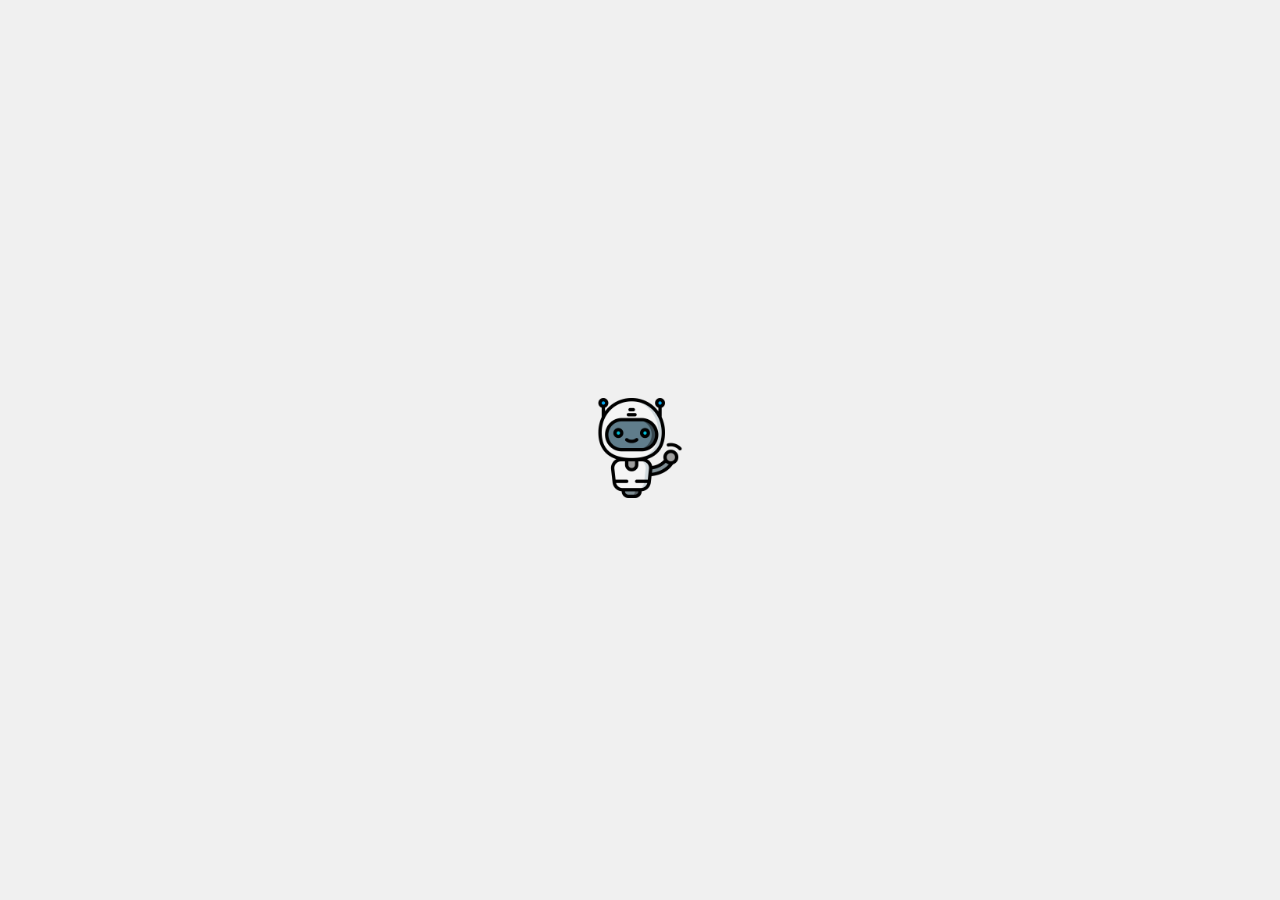
<file: WEProj02/index.html>
<!DOCTYPE html>
<html lang="en">
<head>
  <meta charset="UTF-8">
  <meta name="viewport" content="width=device-width, initial-scale=1.0">
  <title>Da-Medici</title>
  <style>
    body, html {
      height: 100%;
      margin: 0;
      padding: 0;
      display: flex;
      justify-content: center;
      align-items: center;
      background-color: #f0f0f0; /* Change this to your preferred background color */
    }

    .loading-container {
      text-align: center;
    }

    .loading-container img {
      width: 100px; /* Adjust size as needed */
      height: 100px;
      animation: spin 2s linear infinite; /* Apply the spin animation */
    }

    .loading-container p {
      font-size: 18px;
      font-weight: bold;
      margin-top: 20px;
    }

    @keyframes spin {
      0% { transform: rotate(0deg); }
      100% { transform: rotate(360deg); }
    }
  </style>
</head>
<body>
  <div class="loading-container">
    <img src="bot_icon.png" alt="Loading Icon">
  </div>

  <script>
    // Wait for 5 seconds and then redirect to sign_in.html
    setTimeout(function() {
      window.location.href = 'sign_in.html';
    }, 5000); // 5000 milliseconds = 5 seconds
  </script>
</body>
</html>
</file>
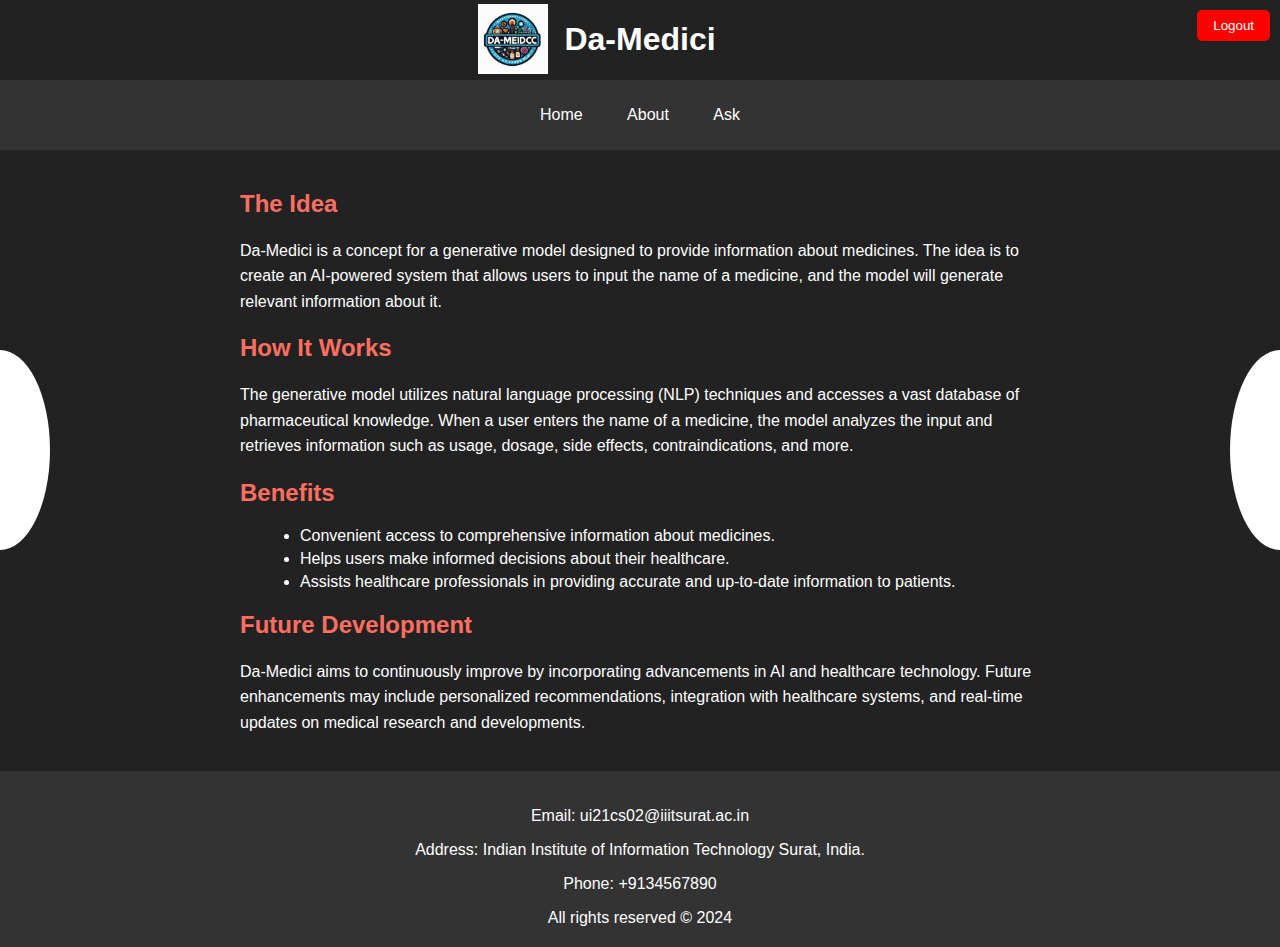
<file: WEProj02/About.html>
<!DOCTYPE html>
<html lang="en">
<head>
  <meta charset="UTF-8">
  <meta name="viewport" content="width=device-width, initial-scale=1.0">
  <title>About Page</title>
  <link rel="stylesheet" href="About.css">
</head>
<body> 

  <img src="damedici.jpg" alt="Logo" class="logo" style="position: absolute; top: 4px; left: calc(44% - 85px); z-index: 9999; width: 70px; height: auto;">

  <div class="logout" style="position: absolute; top: 10px; right: 10px;">
    <button id="logoutButton" style="background-color: red; color: #fff; border: none; border-radius: 5px; padding: 8px 16px; cursor: pointer; transition: background-color 0.3s;" onclick="window.location.href='log_in.html';">Logout</button>
</div>

<div class="curve-left"></div>
<div class="curve-right"></div>

  <h1>Da-Medici</h1>
  <nav class="navbar">
    <ul>
      <li><a href="Home.html">Home</a></li>
      <li><a href="#">About</a></li>
      <li><a href="Bot.html">Ask</a></li>
    </ul>
  </nav>
  <div class="container">
    <div class="content">
      <h2>The Idea</h2>
      <p>Da-Medici is a concept for a generative model designed to provide information about medicines. The idea is to create an AI-powered system that allows users to input the name of a medicine, and the model will generate relevant information about it.</p>
      <h2>How It Works</h2>
      <p>The generative model utilizes natural language processing (NLP) techniques and accesses a vast database of pharmaceutical knowledge. When a user enters the name of a medicine, the model analyzes the input and retrieves information such as usage, dosage, side effects, contraindications, and more.</p>
      <h2>Benefits</h2>
      <ul>
        <li>Convenient access to comprehensive information about medicines.</li>
        <li>Helps users make informed decisions about their healthcare.</li>
        <li>Assists healthcare professionals in providing accurate and up-to-date information to patients.</li>
      </ul>
      <h2>Future Development</h2>
      <p>Da-Medici aims to continuously improve by incorporating advancements in AI and healthcare technology. Future enhancements may include personalized recommendations, integration with healthcare systems, and real-time updates on medical research and developments.</p>
    </div>
  </div>

  <div class="bottom-container">
    <div class="dark-container">
      <p>Email: ui21cs02@iiitsurat.ac.in</p>
      <p>Address: Indian Institute of Information Technology Surat, India.</p>
      <p>Phone: +9134567890</p>
      <p>All rights reserved &copy; 2024</p>
    </div>
  </div>
</body>
</html>
</file>
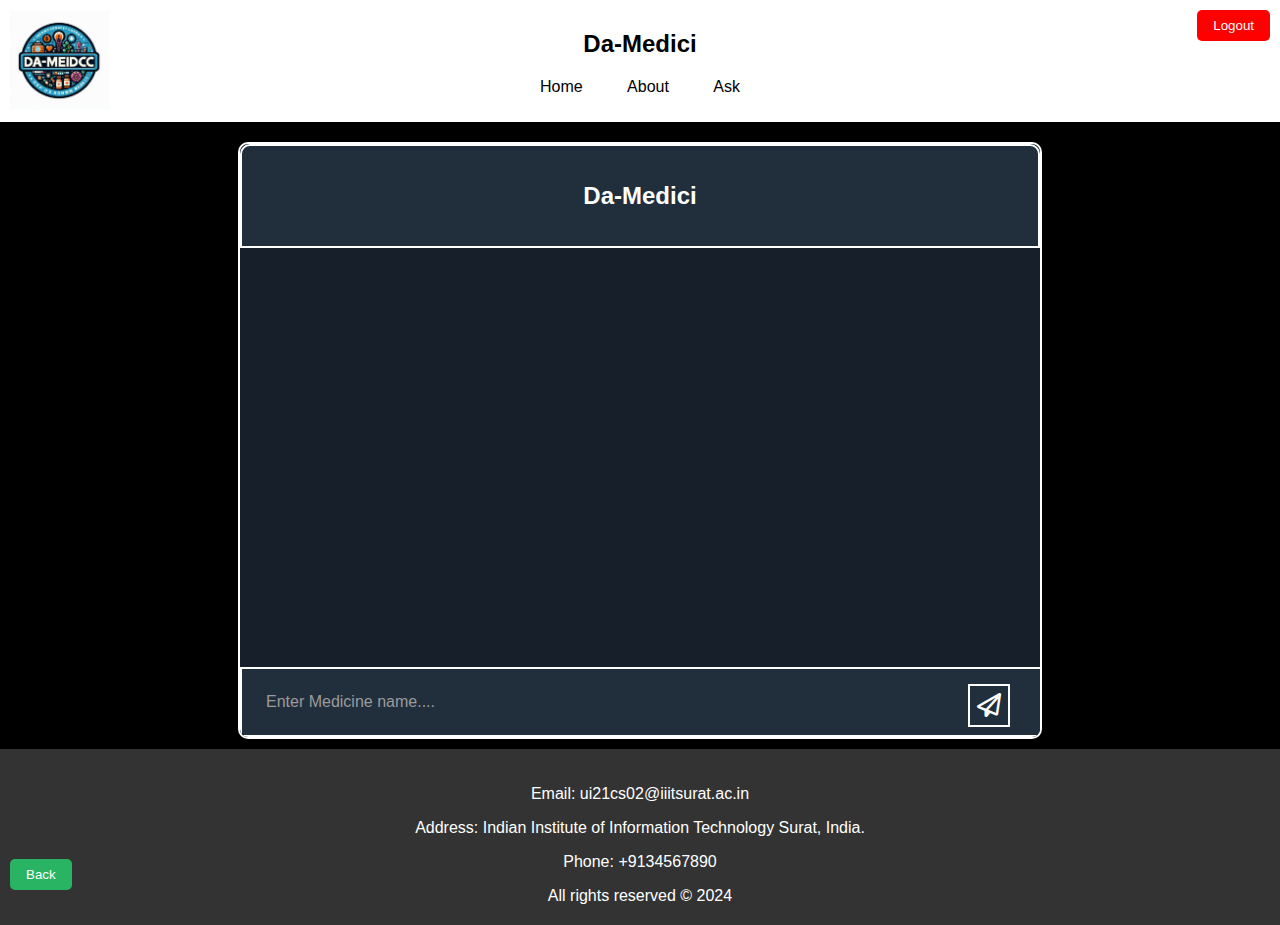
<file: WEProj02/Bot.html>
<!DOCTYPE html>
<html lang="en">
<head>
  <meta charset="UTF-8" />
  <meta name="viewport" content="width=device-width, initial-scale=1.0" />
  <title>Ask/Da-Medici</title>
  <link rel="stylesheet" href="bot.css" />
  <link rel="stylesheet" href="https://cdnjs.cloudflare.com/ajax/libs/font-awesome/6.2.1/css/all.min.css" />
</head>
<body>

  <img src="damedici.jpg" alt="Logo" class="logo" />

  <nav class="navbar" style="background-color: white; padding: 10px 0; text-align: center; margin-bottom: 20px;">
    <h2 style="color:black;">Da-Medici</h2>
    <ul style="list-style: none; padding: 0;">
      <li style="display: inline-block; margin: 0 10px;">
        <a href="Home.html" style="color: black; text-decoration: none; padding: 5px 10px; border-radius: 5px;">Home</a>
      </li>
      <li style="display: inline-block; margin: 0 10px;">
        <a href="About.html" style="color: black; text-decoration: none; padding: 5px 10px; border-radius: 5px;">About</a>
      </li>
      <li style="display: inline-block; margin: 0 10px;">
        <a href="Bot.html" style="color: black; text-decoration: none; padding: 5px 10px; border-radius: 5px;">Ask</a>
      </li>
    </ul>
  </nav>

  <div class="logout">
    <button id="logoutButton" onclick="window.location.href='log_in.html';">Logout</button>
  </div>

  <div class="backGo">
    <button id="backButton" onclick="window.location.href='Home.html';">Back</button>
  </div>

  <div class="container">
    <div class="cards">
      <div class="card-header">
        <h2 style="text-align: center;">Da-Medici</h2>
      </div>
      <div class="card-body">
        <!-- Chat messages will be dynamically added here -->
      </div>
      <div class="card-footer">
        <textarea
          name="message"
          class="input-chat"
          id=""
          cols="10"
          rows="1"
          placeholder="Enter Medicine name...."
          style="color:white;"
        ></textarea>
        <div class="sending-icon">
          <i class="fa-regular fa-paper-plane"></i>
        </div>
      </div>
    </div>
  </div>

  <div class="bottom-container">
    <div class="dark-container">
      <p>Email: ui21cs02@iiitsurat.ac.in</p>
      <p>Address: Indian Institute of Information Technology Surat, India.</p>
      <p>Phone: +9134567890</p>
      <p>All rights reserved &copy; 2024</p>
    </div>
  </div>

  <script defer src="bot.js"></script>
</body>
</html>
</file>
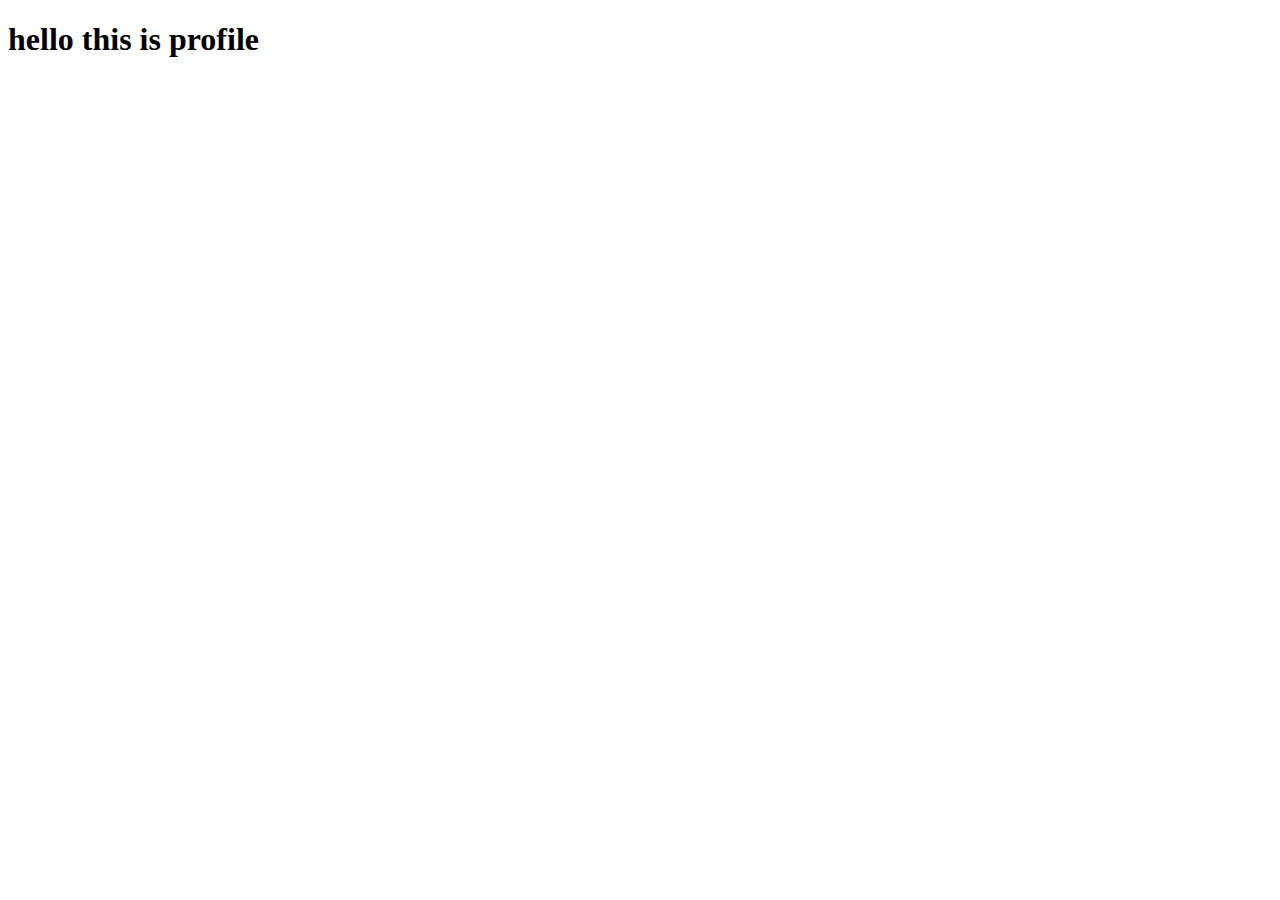
<file: WEProj02/bot_profile.html>
<!DOCTYPE html>
<html lang="en">
<head>
    <meta charset="UTF-8">
    <meta name="viewport" content="width=device-width, initial-scale=1.0">
    <title>Document</title>
</head>
<body>
    <h1> hello this is profile</h1>
    
</body>
</html>
</file>
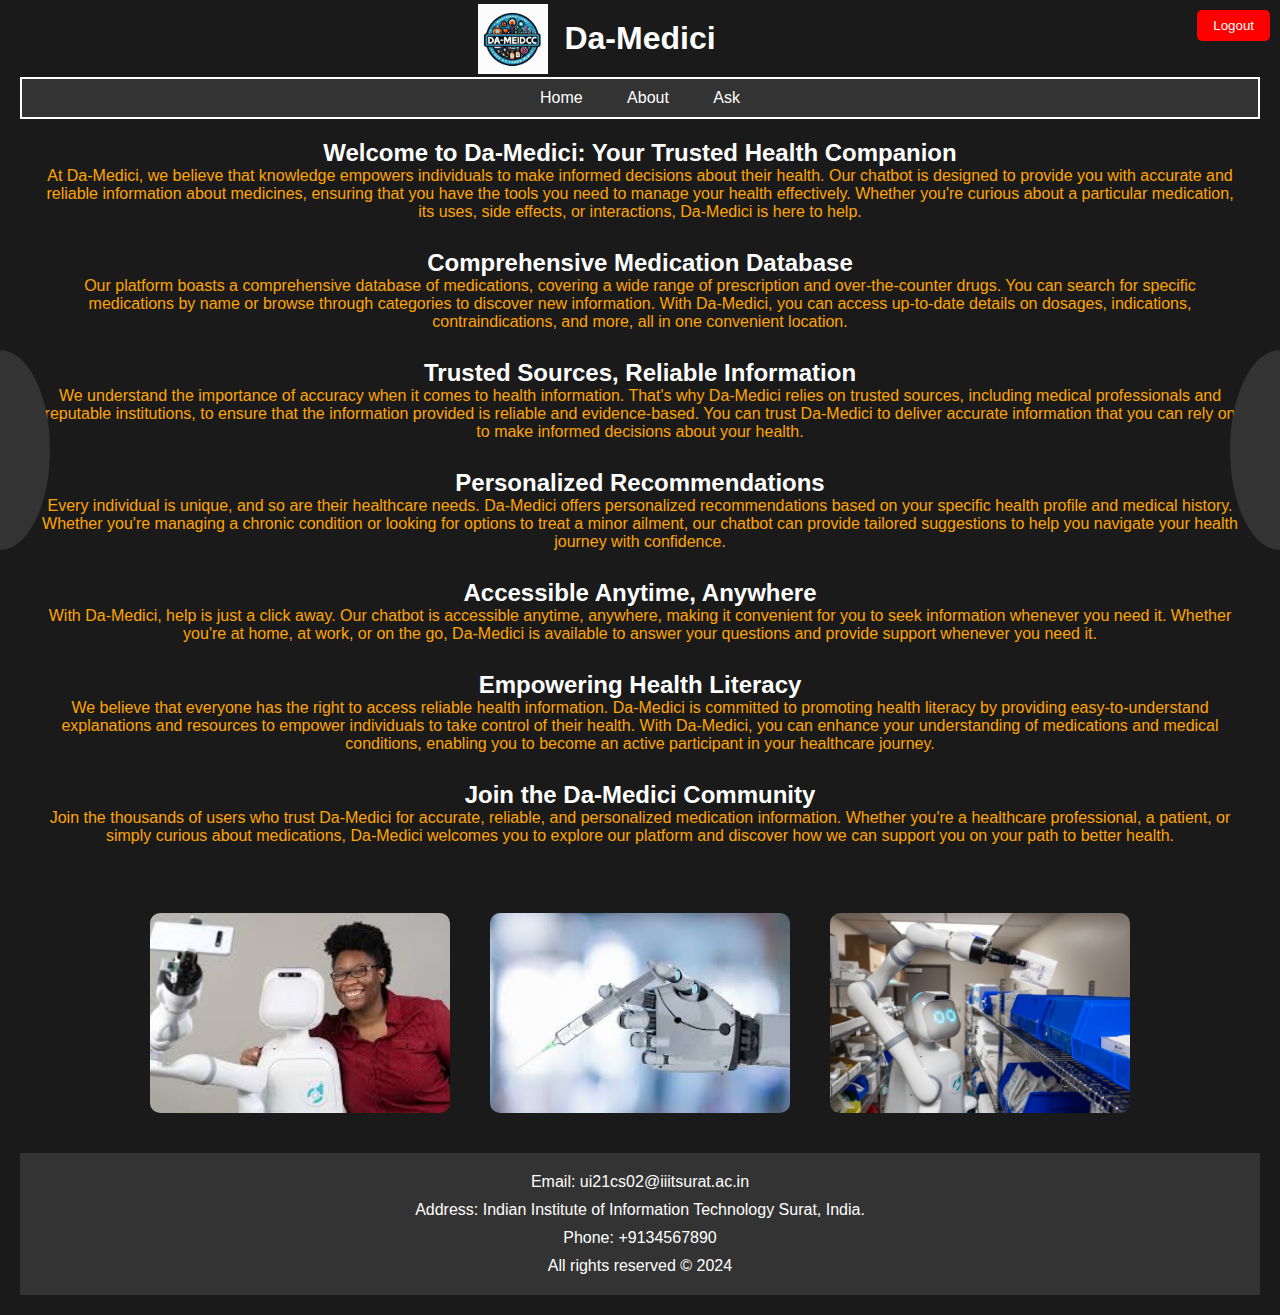
<file: WEProj02/Home.html>
<!DOCTYPE html>
<html lang="en">
<head>
  <meta charset="UTF-8">
  <meta name="viewport" content="width=device-width, initial-scale=1.0">
  <title>Home Page</title>
  <link rel="stylesheet" href="Home.css"> <!-- Using the Home.css file for styling -->
</head>
<body> 

  <img src="damedici.jpg" alt="Logo" class="logo" style="position: absolute; top: 4px; left: calc(44% - 85px); z-index: 9999; width: 70px; height: auto;">

  <div class="logout" style="position: absolute; top: 10px; right: 10px;">
    <button id="logoutButton" style="background-color: red; color: #fff; border: none; border-radius: 5px; padding: 8px 16px; cursor: pointer; transition: background-color 0.3s;" onclick="window.location.href='log_in.html';">Logout</button>
</div>

    <h1>Da-Medici</h1>
  <nav class="navbar">
    <ul>
      <li><a href="#">Home</a></li>
      <li><a href="About.html">About</a></li>
      <li><a href="Bot.html">Ask</a></li>
    </ul>
  </nav>
  <div class="container">
    <div class="intro">
      <h2><b>Welcome to Da-Medici: Your Trusted Health Companion</b></h2>
      <p>At Da-Medici, we believe that knowledge empowers individuals to make informed decisions about their health. Our chatbot is designed to provide you with accurate and reliable information about medicines, ensuring that you have the tools you need to manage your health effectively. Whether you're curious about a particular medication, its uses, side effects, or interactions, Da-Medici is here to help.</p>
      <br>

      <h2><b>Comprehensive Medication Database</b></h2>
      <p>Our platform boasts a comprehensive database of medications, covering a wide range of prescription and over-the-counter drugs. You can search for specific medications by name or browse through categories to discover new information. With Da-Medici, you can access up-to-date details on dosages, indications, contraindications, and more, all in one convenient location.</p>
      <br>

      <h2><b>Trusted Sources, Reliable Information</b></h2>
      <p>We understand the importance of accuracy when it comes to health information. That's why Da-Medici relies on trusted sources, including medical professionals and reputable institutions, to ensure that the information provided is reliable and evidence-based. You can trust Da-Medici to deliver accurate information that you can rely on to make informed decisions about your health.</p>
      <br>

      <h2><b>Personalized Recommendations</b></h2>
      <p>Every individual is unique, and so are their healthcare needs. Da-Medici offers personalized recommendations based on your specific health profile and medical history. Whether you're managing a chronic condition or looking for options to treat a minor ailment, our chatbot can provide tailored suggestions to help you navigate your health journey with confidence.</p>
      <br>

      <h2><b>Accessible Anytime, Anywhere</b></h2>
      <p>With Da-Medici, help is just a click away. Our chatbot is accessible anytime, anywhere, making it convenient for you to seek information whenever you need it. Whether you're at home, at work, or on the go, Da-Medici is available to answer your questions and provide support whenever you need it.</p>
      <br>

      <h2><b>Empowering Health Literacy</b></h2>
      <p>We believe that everyone has the right to access reliable health information. Da-Medici is committed to promoting health literacy by providing easy-to-understand explanations and resources to empower individuals to take control of their health. With Da-Medici, you can enhance your understanding of medications and medical conditions, enabling you to become an active participant in your healthcare journey.</p>
      <br>

      <h2><b>Join the Da-Medici Community</b></h2>
      <p>Join the thousands of users who trust Da-Medici for accurate, reliable, and personalized medication information. Whether you're a healthcare professional, a patient, or simply curious about medications, Da-Medici welcomes you to explore our platform and discover how we can support you on your path to better health.</p>
      <br>
      
    </div>
    <div class="curve-left"></div>
    <div class="images-container">
      <img src="robotmedic1.jpg" alt="Image 1">
      <img src="robotmedic2.jpg" alt="Image 2">
      <img src="robotmedic3.jpg" alt="Image 3">
    </div>
    <div class="curve-right"></div>
  </div>

  
  <div class="bottom-container">
    <div class="dark-container">
      <p>Email: ui21cs02@iiitsurat.ac.in</p>
      <p>Address: Indian Institute of Information Technology Surat, India.</p>
      <p>Phone: +9134567890</p>
      <p>All rights reserved &copy; 2024</p>
    </div>
  </div>
</body>
</html>
</file>
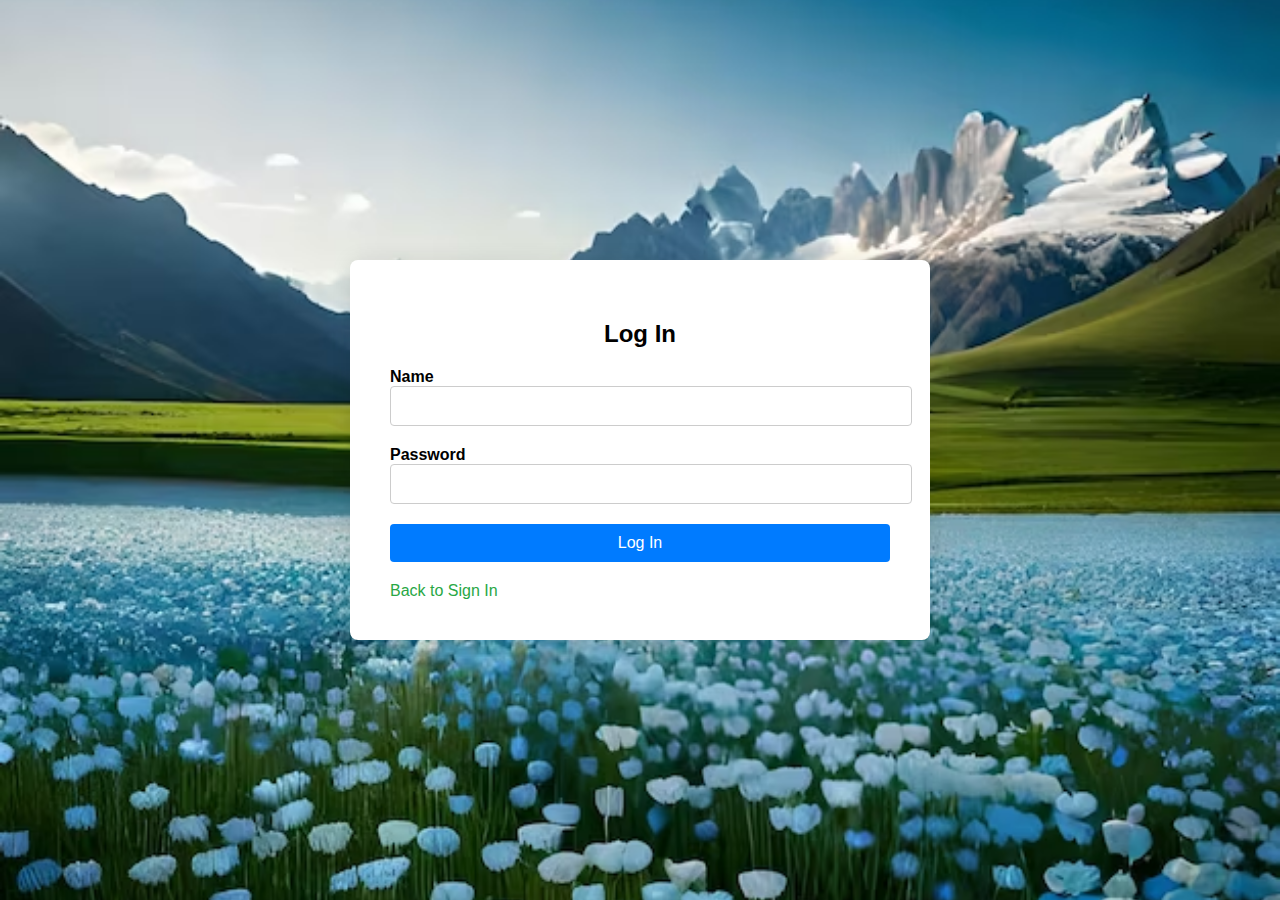
<file: WEProj02/log_in.html>
<!DOCTYPE html>
<html lang="en">
<head>
  <meta charset="UTF-8">
  <meta name="viewport" content="width=device-width, initial-scale=1.0">
  <title>Log In</title>
  <link rel="stylesheet" href="log_in_css.css"> <!-- Link to your CSS file -->
</head>
<body>
    <div class="container">
        <h2>Log In</h2>
        <form action="login.php" method="post">
          <div class="form-group">
            <label for="name">Name</label>
            <input type="text" id="name" name="name" required>
          </div>
          
          <div class="form-group">
            <label for="password">Password</label>
            <input type="password" id="password" name="password" required>
          </div>
          <button type="submit" name="login">Log In</button>
        </form>
        <a href="sign_in.html" class="back-link">Back to Sign In</a>
      </div>
</body>
</file>
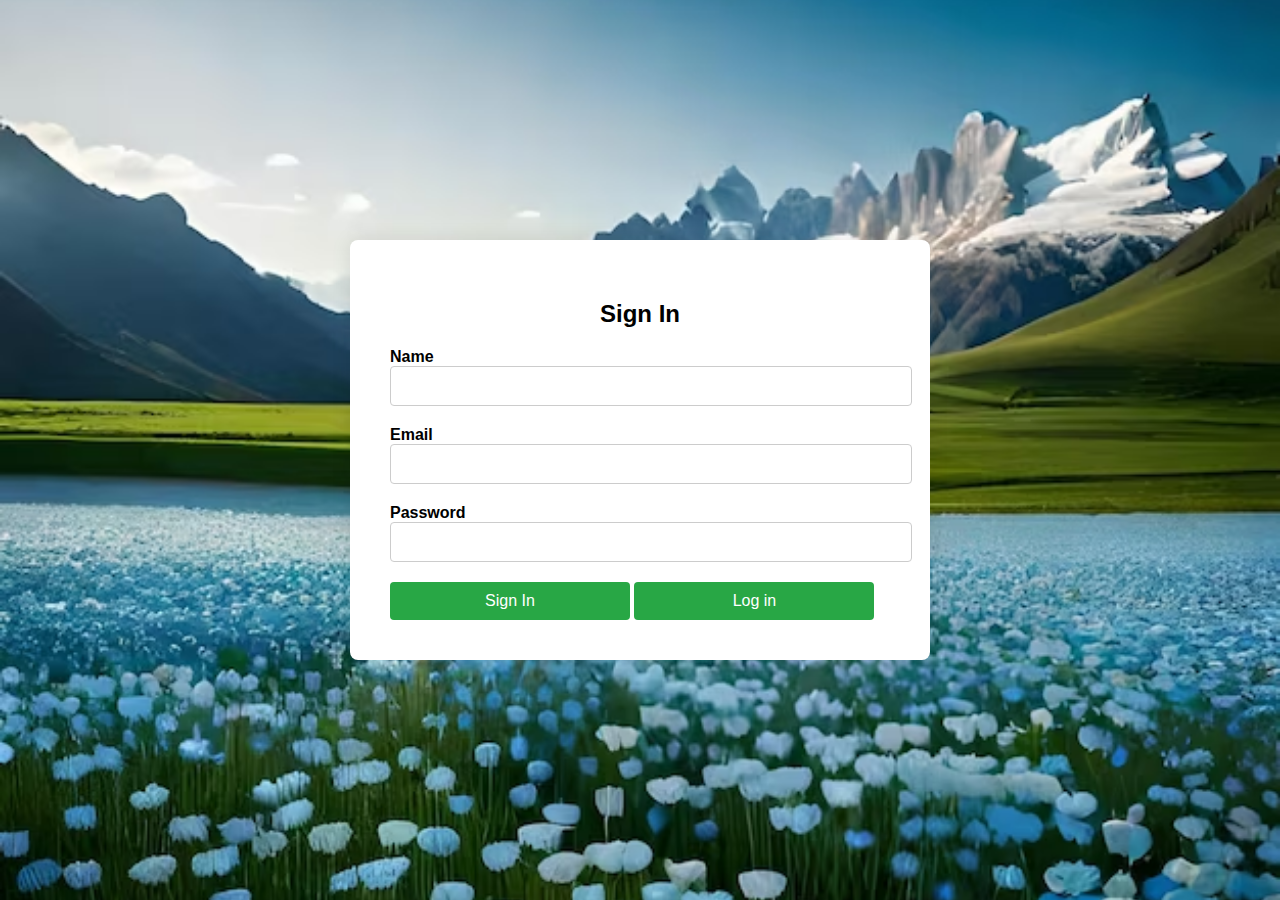
<file: WEProj02/sign_in.html>
<!DOCTYPE html>
<html lang="en">
<head>
    <meta charset="UTF-8">
    <meta name="viewport" content="width=device-width, initial-scale=1.0">
    <title>Sign In</title>
    <link rel="stylesheet" href="sign_in_css.css"> <!-- Link to your CSS file -->
</head>
<body>
    <div class="container">
        <h2>Sign In</h2>
        <form action="save_to_excel.php" method="post"> <!-- Change "save_to_excel.php" to the actual destination page -->
          <div class="form-group">
            <label for="name">Name</label>
            <input type="text" id="name" name="name" required>
          </div>
          <div class="form-group">
            <label for="email">Email</label>
            <input type="email" id="email" name="email" required>
          </div>
          <div class="form-group">
            <label for="password">Password</label>
            <input type="password" id="password" name="password" required>
          </div>
          <button type="submit">Sign In</button>
          <button type="button" id="loginButton">Log in</button> <!-- Used type="button" to prevent form submission -->
        </form>
    </div>

<script>
    document.getElementById('loginButton').addEventListener('click', function() {
        window.location.href = 'log_in.html';
    });
</script>
</body>
</html>
</file>
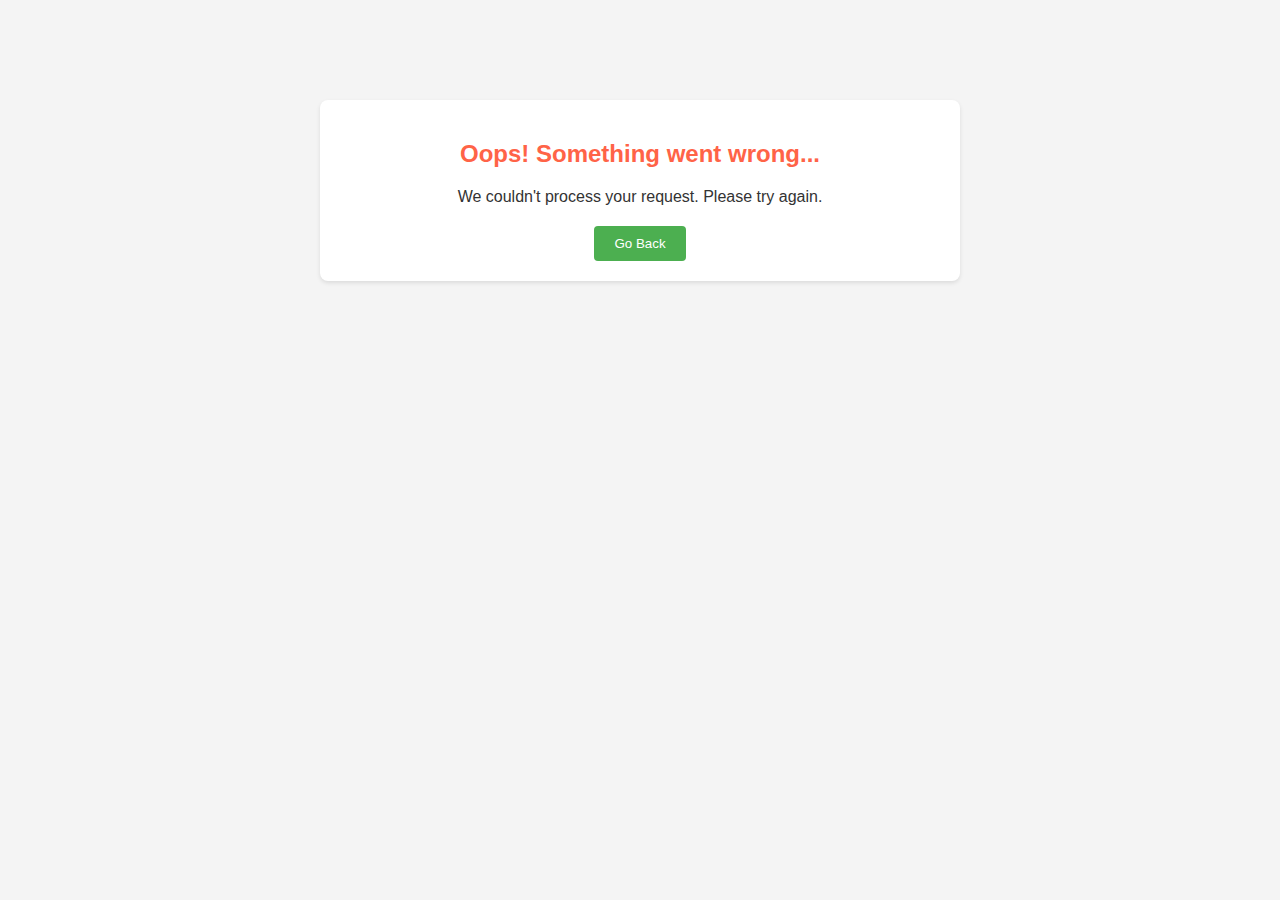
<file: WEProj02/Trying_Again.html>
<!DOCTYPE html>
<html lang="en">
<head>
    <meta charset="UTF-8">
    <meta name="viewport" content="width=device-width, initial-scale=1.0">
    <title>Try Again</title>
    <link rel="stylesheet" href="try_again.css"> <!-- Link to your CSS file -->
</head>
<body>
    <div class="container">
        <h2>Oops! Something went wrong...</h2>
        <p>We couldn't process your request. Please try again.</p>
        <button onclick="goBack()">Go Back</button>
    </div>

    <script>
        function goBack() {
            window.location.href = "log_in.html";
        }
    </script>
</body>
</html>
</file>
<file: WEProj02/About.css>
body {
    margin: 0;
    padding: 0;
    font-family: Arial, sans-serif;
    background-color: #222; /* Dark background color */
    color: #fff; /* Light text color */
  }

  
  
  h1 {
    text-align: center;
  }

  /* Curve styles */
  .curve-left,
  .curve-right {
    position: absolute;
    width: 100px;
    height: 200px;
    background-color: white;
    border-radius: 50%;
    top: 50%;
    transform: translateY(-50%);
  }
  
  .curve-left {
    left: -50px;
  }
  
  .curve-right {
    right: -50px;
  }

  /* Bottom container styles */
  .bottom-container {
    background-color: #333; /* Dark background color */
    padding: 20px 0;
    text-align: center;
  }
  
  /* Dark container styles */
  .dark-container {
    max-width: 1200px;
    margin: 0 auto;
  }
  
  .dark-container p {
    margin-bottom: 10px;
  }
  
  .dark-container p:last-child {
    margin-bottom: 0;
  }
  
  .navbar {
    background-color: #333; /* Dark color for navbar */
    padding: 10px 0;
  }
  
  .navbar ul {
    list-style: none;
    padding: 0;
    text-align: center;
  }
  
  .navbar ul li {
    display: inline-block;
    margin: 0 10px;
  }
  
  .navbar ul li a {
    color: #fff;
    text-decoration: none;
    padding: 5px 10px;
    border-radius: 5px;
  }
  
  .navbar ul li a:hover {
    background-color: #555; /* Dark color on hover */
  }
  
  .container {
    max-width: 800px;
    margin: 0 auto;
    padding: 20px;
  }
  
  .content h2 {
    color: #ff6f61; /* Accent color for headings */
  }
  
  .content p {
    line-height: 1.6;
  }
  
  .content ul {
    margin-left: 20px;
  }
  
  .content ul li {
    margin-bottom: 5px;
  }
</file>
<file: WEProj02/bot.css>
body {
  margin: 0;
  font-family: "poppins", sans-serif;
  background-color: black;
}

.logo {
  position:absolute;
  top: 10px;
  left: 10px;
  z-index: 9999;
  width: 100px; /* Adjust width as needed */
  height: auto; /* Maintain aspect ratio */
}

.navbar ul li a:hover {
  background-color: #336ea9; /* Dark color on hover */
}

.dot-container {
  position: relative;
  width: 100vw;
  height: 100vh;
}

.dot {
  position: absolute;
  width: 5px;
  height: 5px;
  background-color: lightblue;
  border-radius: 50%;
  pointer-events: none;
  animation: sprinkle 5s infinite;
}

@keyframes sprinkle {
  0% {
    opacity: 0;
    transform: translateY(0);
  }
  50% {
    opacity: 1;
    transform: translateY(-100vh);
  }
  100% {
    opacity: 0;
    transform: translateY(-200vh);
  }
}

.dot:nth-child(1) {
  left: 10%;
  top: 20%;
  animation-delay: 1s;
}

.dot:nth-child(2) {
  left: 40%;
  top: 30%;
  animation-delay: 2s;
}

.container {
  width: 90%;
  max-width: 800px;
  background-color: #17202a;
  border:2px solid white;
  border-radius: 10px;
  box-shadow: 5px 0 10px rgba(0, 0, 0, 0.3);
  position: relative;
  margin: auto;
  overflow: hidden;
}

.card-header {
  background-color: #212f3d;
  border: 2px solid white;
  border-radius: 10px 10px 0 0;
  padding: 1rem;
  color: #fff;
  align-items: center;
}

.card-body {
  padding: 0.8rem;
  font-size: 1rem;
  height: 400px;
  overflow-y: auto;
}

.card-body .chat-bot p,
.card-body .user p {
  background-color: #3498db;
  border-radius: 10px;
  padding: 0.8rem;
  width: fit-content;
  max-width: 70%;
  white-space: pre-wrap;
}

.card-footer .input-chat {
  resize: none;
  border: none;
  outline: none;
  font-family: inherit;
  width: 100%;
  display: flex;
  padding: 1.5rem;
  background-color: #212f3d;
  border: 2px solid white;
  border-radius: 0px;
  color: #fff;
  font-size: 1rem;
  position: absolute;
  bottom: 0;
}

.card-footer .input-chat::placeholder {
  color: rgb(156, 154, 154); 
}

.chat-bot,
.user {
  margin: 1rem 0;
}

.chat .user-icon {
  width: 45px;
  height: 45px;
  font-size: 1.5rem;
  display: flex;
  align-items: center;
  justify-content: center;
  border-radius: 50px;
  margin-right: 0.5rem;
  border: 2px solid #212f3d;
}

.user-icon .fa-robot {
  color: #3498db;
}

.user-icon .fa-user {
  color: #28b463;
}

.card-footer {
  display: flex;
  align-items: center;
  justify-content: space-between;
  margin: 2rem 0;
  /* border: 2px solid white; */
}

.card-footer textarea {
  resize: none;
  border: none;
  outline: none;
  font-family: inherit;
  width: 100%;
  display: flex;
  padding: 1.5rem;
  background-color: #212f3d;
  border-radius: 10px;
  color: #fff;
  font-size: 1rem;
  position: absolute;
  bottom: 0;
}

.sending-icon {
  position: absolute;
  right: 30px;
  border: 2px solid white;
  padding: 7px;
}

.sending-icon .fa-paper-plane {
  color: #fff;
  font-size: 1.5rem;
  cursor: pointer;
}

.logout {
  position: absolute;
  top: 10px;
  right: 10px;
}

#logoutButton {
  background-color: red;
  color: #fff;
  border: none;
  border-radius: 5px;
  padding: 8px 16px;
  cursor: pointer;
  transition: background-color 0.3s;
}

#logoutButton:hover {
  background-color: darkred;
}

.backGo {
  position: fixed;
  bottom: 10px;
  left: 10px;
}

#backButton {
  background-color: #28b463;
  color: #fff;
  border: none;
  border-radius: 5px;
  padding: 8px 16px;
  cursor: pointer;
  transition: background-color 0.3s;
}

#backButton:hover {
  background-color: darkgreen;
}

/* Bottom container styles */
.bottom-container {
  background-color: #333; /* Dark background color */
  padding: 20px 0;
  text-align: center;
  margin-top: 10px;
}

/* Dark container styles */
.dark-container {
  max-width: 1200px;
  margin: 0 auto;
}

.dark-container p {
  margin-bottom: 10px;
  color: white;
}

.dark-container p:last-child {
  margin-bottom: 0;
}
</file>
<file: WEProj02/Home.css>
* {
    margin: 0;
    padding: 0;
    box-sizing: border-box;
  }
  
  /* Body styles */
  body {
    font-family: Arial, sans-serif;
    background-color: #1a1a1a; /* Dark background color */
    color: #fff; /* Light text color */
    padding: 20px;
  }

  
  
  /* Heading styles */
  h1 {
    text-align: center;
    margin-bottom: 20px;
  }
  
  /* Navigation styles */
  .navbar {
    background-color: #333; /* Dark color for navbar */
    padding: 10px 0;
    text-align: center;
    margin-bottom: 20px; /* Add margin bottom to separate from text */
    border: 2px solid white;
  }
  
  .navbar ul {
    list-style: none;
    padding: 0;
  }
  
  .navbar ul li {
    display: inline-block;
    margin: 0 10px;
  }
  
  .navbar ul li a {
    color: #fff;
    text-decoration: none;
    padding: 5px 10px;
    border-radius: 5px;
  }
  
  .navbar ul li a:hover {
    background-color: #555; /* Dark color on hover */
  }
  
  /* Container styles */
  .container {
    max-width: 1200px;
    margin: 0 auto;
    text-align: center;
  }
  
  /* Introduction paragraph styles */
  .intro {
    margin-bottom: 40px;
    margin-top: 20px; /* Add margin top to separate from navigation */
  }
  
  .intro p {
    margin-bottom: 10px;
    color: orange;
  }
  
  /* Images container styles */
  .images-container {
    display: flex;
    justify-content: center;
    align-items: center;
    position: relative;
    margin-bottom: 40px;
  }
  
  .images-container img {
    width: 300px;
    height: 200px;
    object-fit: cover;
    margin: 0 20px;
    border-radius: 10px;
  }
  
  /* Curve styles */
  .curve-left,
  .curve-right {
    position: absolute;
    width: 100px;
    height: 200px;
    background-color: #333;
    border-radius: 50%;
    top: 50%;
    transform: translateY(-50%);
  }
  
  .curve-left {
    left: -50px;
  }
  
  .curve-right {
    right: -50px;
  }
  
  /* Bottom container styles */
  .bottom-container {
    background-color: #333; /* Dark background color */
    padding: 20px 0;
    text-align: center;
  }
  
  /* Dark container styles */
  .dark-container {
    max-width: 1200px;
    margin: 0 auto;
  }
  
  .dark-container p {
    margin-bottom: 10px;
  }
  
  .dark-container p:last-child {
    margin-bottom: 0;
  }

  /* .logout {
    position: absolute;
    top: 10px;
    right: 10px;
  }
  
  #logoutButton {
    background-color: red;
    color: #fff;
    border: none;
    border-radius: 5px;
    padding: 8px 16px;
    cursor: pointer;
    transition: background-color 0.3s;
  }
  
  #logoutButton:hover {
    background-color: darkred;
  } */
</file>
<file: WEProj02/log_in_css.css>
body {
    font-family: Arial, sans-serif;
    background-color: #f2f2f2;
    margin: 0;
    padding: 0;
    display: flex;
    justify-content: center;
    align-items: center;
    height: 100vh;
    background-image: url('mountain_herbs.avif');
    background-size: cover;
    background-position: center;
  }
  
  .container {
    background-color: #fff;
    padding: 40px;
    border-radius: 8px;
    box-shadow: 0 0 20px rgba(0, 0, 0, 0.1);
    max-width: 500px; /* Adjust the maximum width as needed */
    width: 80%; /* Adjust the width as needed */
    margin: 0 auto; /* Center the container horizontally */
  }
  
  h2 {
    text-align: center;
    margin-bottom: 20px;
  }
  
  .form-group {
    margin-bottom: 20px;
  }
  
  label {
    display: block;
    font-weight: bold;
  }
  
  input[type="text"],
  input[type="password"] {
    width: 100%;
    padding: 10px;
    font-size: 16px;
    border-radius: 4px;
    border: 1px solid #ccc;
  }
  
  button {
    width: 100%;
    padding: 10px;
    font-size: 16px;
    color: #fff;
    background-color: #007bff;
    border: none;
    border-radius: 4px;
    cursor: pointer;
    transition: background-color 0.3s;
  }
  
  button:hover {
    background-color: #0056b3;
  }

  .back-link {
    display: inline-block;
    margin-top: 20px; /* Adjust as needed */
    font-size: 16px;
    color: #28a745;
    text-decoration: none;
    transition: color 0.3s;
  }

  .back-link:hover {
    color: #0056b3;
  }
</file>
<file: WEProj02/sign_in_css.css>
body {
    font-family: Arial, sans-serif;
    background-color: #f2f2f2;
    margin: 0;
    padding: 0;
    display: flex;
    justify-content: center;
    align-items: center;
    height: 100vh;
    background-image: url('mountain_herbs.avif');
    background-size: cover;
    background-position: center;
  }
  
  .container {
    background-color: #fff;
    padding: 40px;
    border-radius: 8px;
    box-shadow: 0 0 20px rgba(0, 0, 0, 0.1);
    max-width: 500px; /* Adjust the maximum width as needed */
    width: 80%; /* Adjust the width as needed */
    margin: 0 auto; /* Center the container horizontally */
  }
  
  h2 {
    text-align: center;
    margin-bottom: 20px;
  }
  
  .form-group {
    margin-bottom: 20px;
  }
  
  label {
    display: block;
    font-weight: bold;
  }
  
  input[type="text"],
  input[type="email"],
  input[type="password"] {
    width: 100%;
    padding: 10px;
    font-size: 16px;
    border-radius: 4px;
    border: 1px solid #ccc;
  }
  
  .button-group {
    display: flex;
    justify-content: space-between;
  }
  
  button {
    width: 48%; /* Adjust button width as needed */
    padding: 10px;
    font-size: 16px;
    color: #fff;
    border: none;
    border-radius: 4px;
    cursor: pointer;
    transition: background-color 0.3s;
  }
  
  button[type="submit"] {
    background-color: #28a745;
  }
  
  button[type="button"] {
    background-color: #28a745;
  }
  
  button:hover {
    background-color: #0056b3;
  }
</file>
<file: WEProj02/try_again.css>
body {
    font-family: Arial, sans-serif;
    background-color: #f4f4f4;
    margin: 0;
    padding: 0;
}

.container {
    max-width: 600px;
    margin: 100px auto;
    background-color: #fff;
    padding: 20px;
    border-radius: 8px;
    box-shadow: 0 2px 4px rgba(0, 0, 0, 0.1);
    text-align: center;
}

h2 {
    color: #ff6347; /* Tomato color */
}

p {
    color: #333;
    margin-bottom: 20px;
}

button {
    background-color: #4caf50; /* Green */
    color: white;
    padding: 10px 20px;
    border: none;
    border-radius: 4px;
    cursor: pointer;
    transition: background-color 0.3s ease;
}

button:hover {
    background-color: #45a049; /* Darker green on hover */
}
</file>
